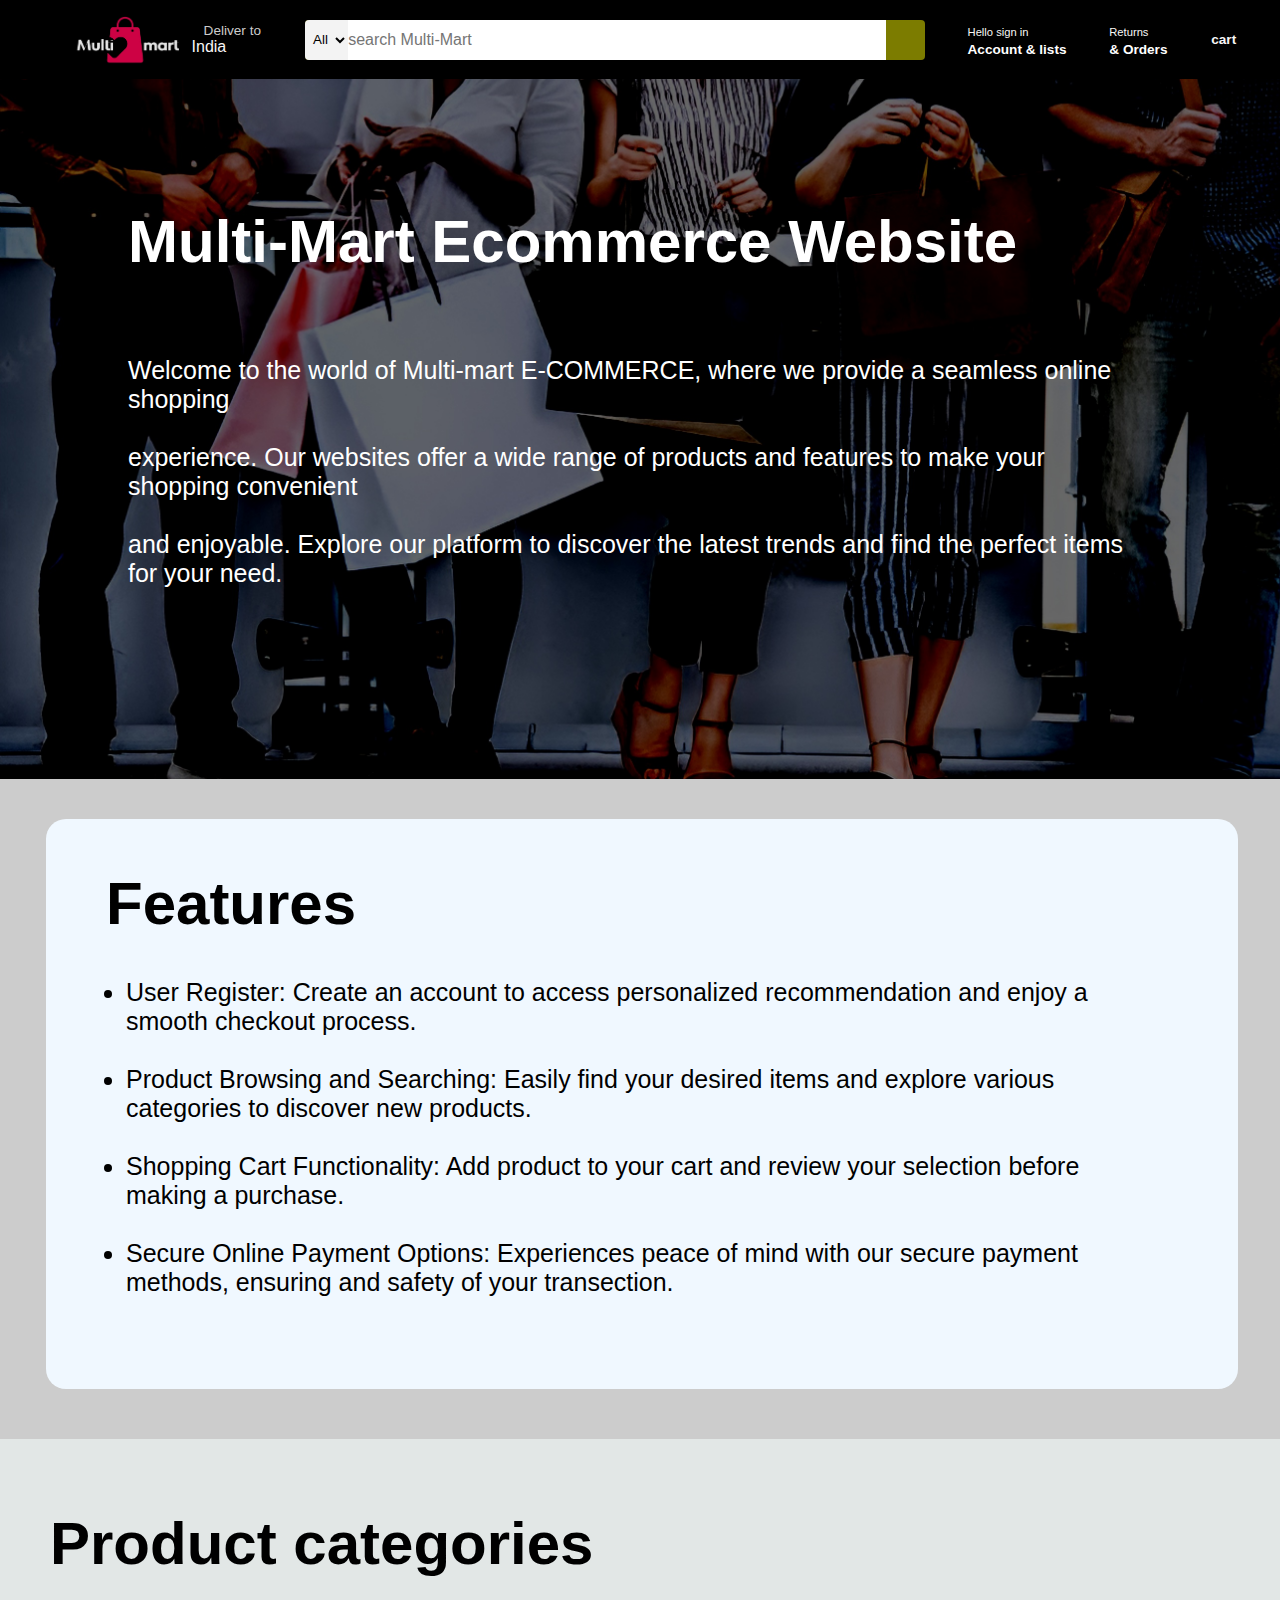
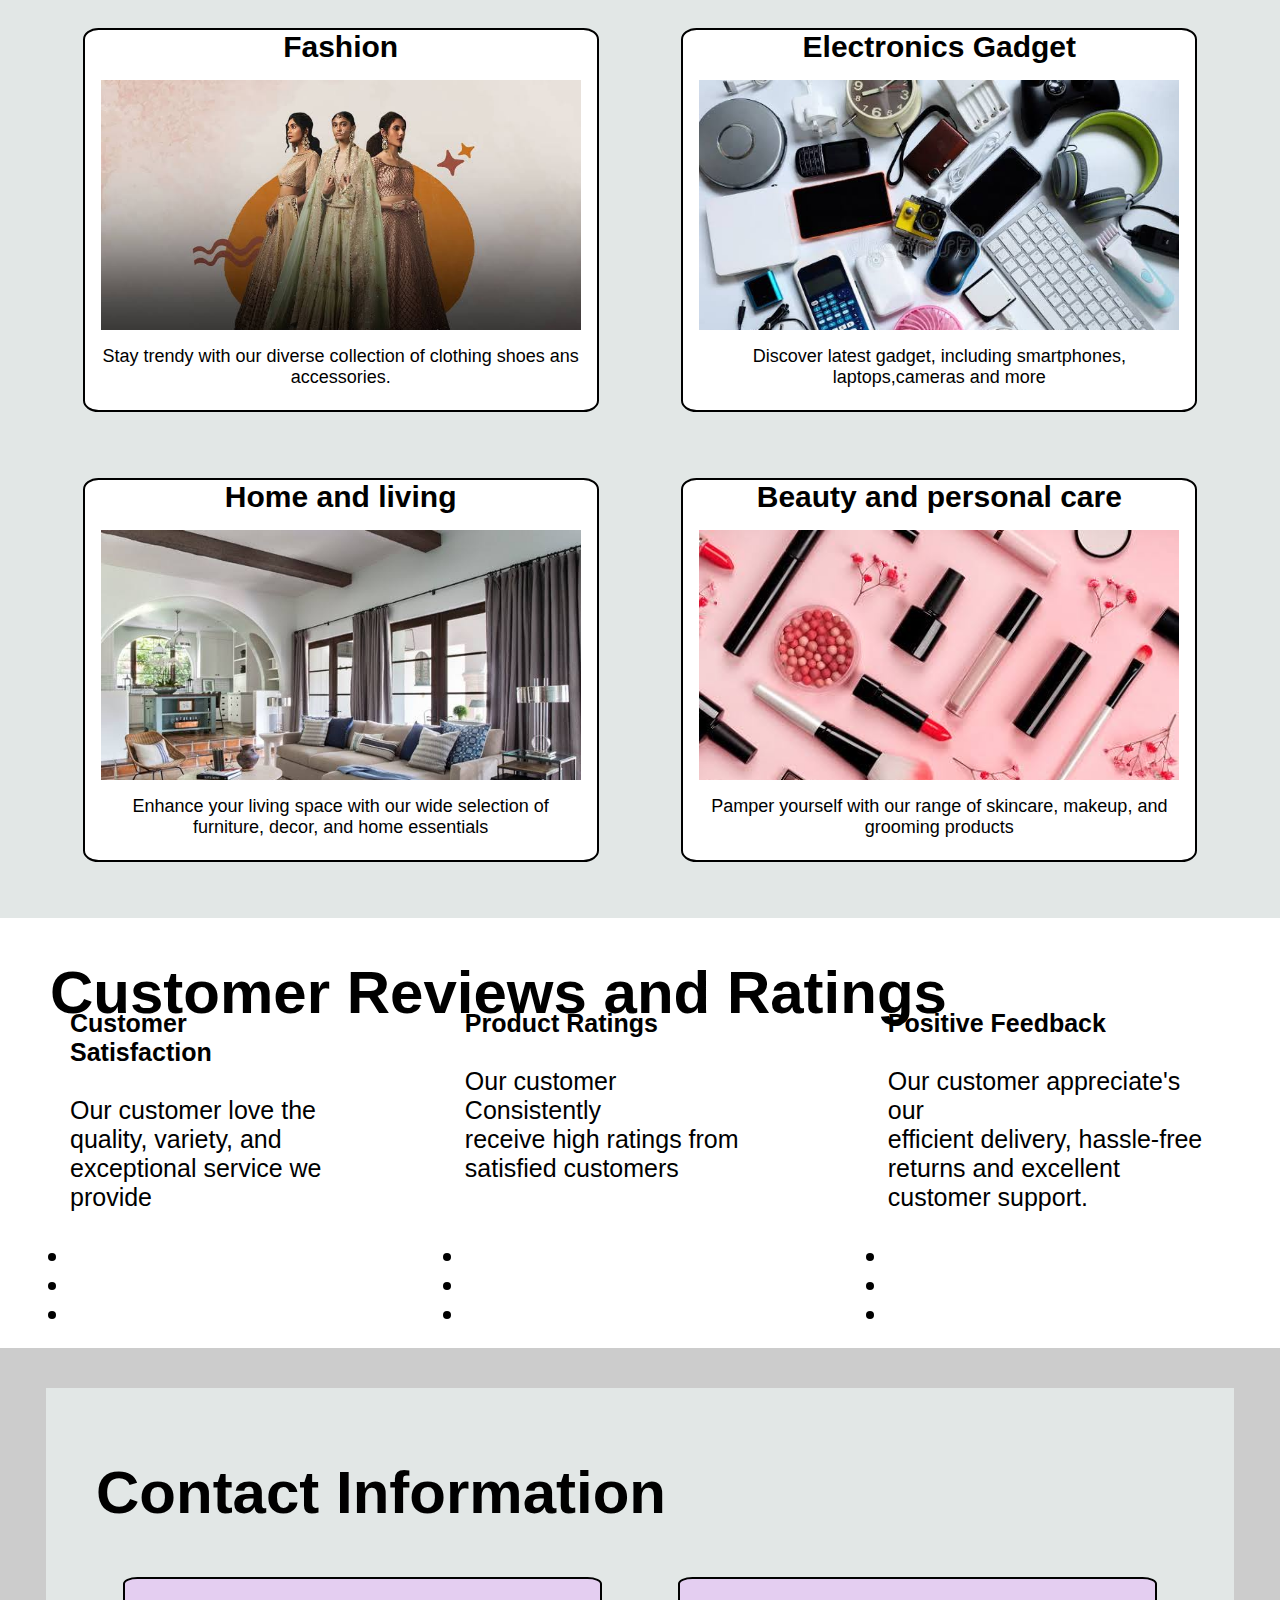
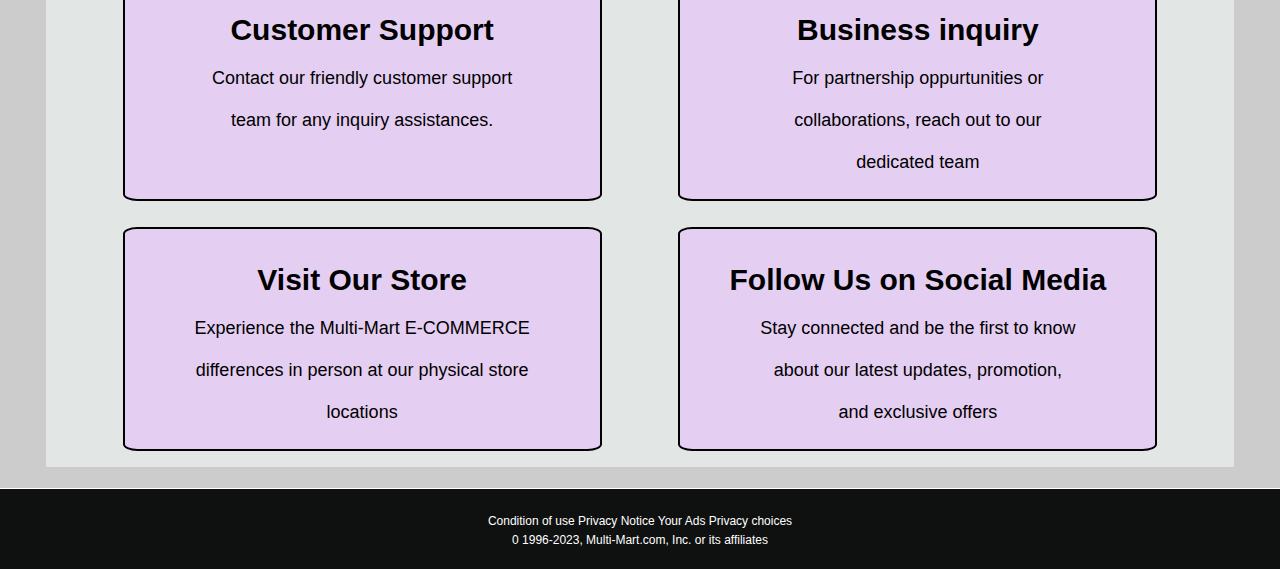
<file: index.html>
<!DOCTYPE html>
<html lang="en">
<head>
    <meta charset="UTF-8">
    <meta name="viewport" content="width=device-width, initial-scale=1.0">
    <title>Multi-Mart E-COMMERCE</title>
    <link rel="stylesheet" href="https://cdnjs.cloudflare.com/ajax/libs/font-awesome/6.4.2/css/all.min.css" integrity="sha512-z3gLpd7yknf1YoNbCzqRKc4qyor8gaKU1qmn+CShxbuBusANI9QpRohGBreCFkKxLhei6S9CQXFEbbKuqLg0DA==" crossorigin="anonymous" referrerpolicy="no-referrer" />
    <link rel="stylesheet" href="style.css">
</head>
<body>
        <div class="navbar">
            <div class="nav-logo border">
                <div class="logo"></div>        
            </div>    
           <div class="nav-address border">
               <p class="add-first">Deliver to</p>
                 <div class="add-icon">
                     <i class="fa-solid fa-location-dot"></i>
                     <p class="add-second">India</p>
                  </div>
           </div>
            <div class="nav-search">
                <select class="search-select">
                    <option>All</option>
                </select>
                <input placeholder="search Multi-Mart" class="search-input">
                <div class="search-icon">
                    <i class="fa-solid fa-magnifying-glass"></i>
                </div>
            </div>
            <div class="nav-signin-border">
                <p><a href="account.html" class="none"><span>Hello sign in</span></a></p>
                <p><a href="account.html" class="nav-second">Account & lists</a></p>
            </div>
            <div class="nav-return-border">
                <p><a href="account.html" class="none"><span >Returns</span></a></p>
                <p ><a href="account.html" class="nav-second">& Orders</a></p>
            </div>
            <div class="nav-cart border">
                <i class="fa-solid fa-cart-shopping"></i>
                cart
            </div>
        </div>
        <section class="img1">
            <div class="text">
                <span class="textbg">
                   <h4>Multi-Mart Ecommerce Website</h4>
                   <p class="para">Welcome to the world of Multi-mart E-COMMERCE, where we provide a seamless online shopping <br> <br>experience. Our websites offer a wide range of products and features to make your shopping convenient <br> <br>and enjoyable. Explore our platform to discover the latest trends and find the perfect items for your need. </p>
                </span>
            </div>
        </section>
        <div class="outerdiv">
            <div class="innerdiv">
                <h2 class="feature">Features</h2>
                <ul>
                    <li>
                        User Register: Create an account to access personalized recommendation and enjoy a smooth checkout process.
                    </li> <br>
                    <li>
                        Product Browsing and Searching: Easily find your desired items and explore various categories to discover new products. 
                    </li><br>
                    <li>
                        Shopping Cart Functionality: Add product to your cart and review your selection before making a purchase.
                    </li><br>
                    <li>
                        Secure Online Payment Options: Experiences peace of mind with our secure payment methods, ensuring and safety of your transection.
                    </li>
                </ul>
            </div>
        </div>
        <div class="productcategories">
                <h2>Product categories</h2>  
            </div>
        <div class="shop-section">
            <div class="box1 box">
                <div class="box-content">
                     <h3>Fashion</h3>
                     <div class="box-img" style="background-image: url('fashion.jpeg');"></div>
                     <p>Stay trendy with our diverse collection of clothing shoes ans accessories.</p>
                </div>
            </div>
            <div class="box2 box">
                <div class="box-content">
                    <h3>Electronics Gadget</h3>
                    <div class="box-img" style="background-image: url('electronics.jpeg');"></div>
                    <p>Discover latest gadget, including smartphones, laptops,cameras and more</p>
               </div>
            </div>
            <div class="box3 box">
                <div class="box-content">
                    <h3>Home and living</h3>
                    <div class="box-img" style="background-image: url('furniture.jpeg');"></div>
                    <p>Enhance your living space with our wide selection of furniture, decor, and home essentials</p>
               </div>
            </div>
            <div class="box4 box">
                <div class="box-content">
                    <h3>Beauty and personal care</h3>
                    <div class="box-img" style="background-image: url('makeup.jpeg');"></div>
                    <p>Pamper yourself with our range of skincare, makeup, and grooming products</p>
               </div>
            </div>
        </div>
        <div class="reviewsdiv">
            <h2 class="customer-review">Customer Reviews and Ratings</h2>
         </div>
         <div class="footer">
            <ul>
                <h4> <br>
                    Customer Satisfaction <br> <br></h4> 
                <p>Our customer love the <br>quality, variety, and <br> exceptional service we  <br>provide</p> 
                <br><li><i class="fa-solid fa-star"><i class="fa-solid fa-star"></i><i class="fa-solid fa-star"></i><i class="fa-solid fa-star"></i><i class="fa-solid fa-star"></i></i></i></li>
                <li><i class="fa-solid fa-star"><i class="fa-solid fa-star"></i><i class="fa-solid fa-star"></i><i class="fa-solid fa-star"></i><i class="fa-solid fa-star"></i></i></li>
                <li><i class="fa-solid fa-star"><i class="fa-solid fa-star"></i><i class="fa-solid fa-star"></i><i class="fa-solid fa-star"></i><i class="fa-solid fa-star"></i></i></li><br><br>
            </ul>
            <ul>
                <h4> 
                    <br>Product Ratings <br> <br></h4>
                <p>Our customer Consistently <br> receive high ratings from <br>satisfied customers
                <br><br></p> <br>
                <li><i class="fa-solid fa-star"><i class="fa-solid fa-star"></i><i class="fa-solid fa-star"></i><i class="fa-solid fa-star"></i><i class="fa-solid fa-star"></i></i></li>
                <li><i class="fa-solid fa-star"><i class="fa-solid fa-star"></i><i class="fa-solid fa-star"></i><i class="fa-solid fa-star"></i><i class="fa-solid fa-star"></i></i></li>
                <li><i class="fa-solid fa-star"><i class="fa-solid fa-star"></i><i class="fa-solid fa-star"></i><i class="fa-solid fa-star"></i><i class="fa-solid fa-star"></i></i></li><br><br>
            </ul>
            <ul>
                <h4>
                     <br>Positive Feedback <br> <br></h4>
                <p>Our customer appreciate's our <br> efficient delivery, hassle-free <br>returns and excellent <br>customer support.</p> <br>
                <li><i class="fa-solid fa-star"><i class="fa-solid fa-star"></i><i class="fa-solid fa-star"></i><i class="fa-solid fa-star"></i><i class="fa-solid fa-star"></i></i></li>
                <li><i class="fa-solid fa-star"><i class="fa-solid fa-star"></i><i class="fa-solid fa-star"></i><i class="fa-solid fa-star"></i><i class="fa-solid fa-star"></i></i></li>
                <li><i class="fa-solid fa-star"><i class="fa-solid fa-star"></i><i class="fa-solid fa-star"></i><i class="fa-solid fa-star"></i><i class="fa-solid fa-star"></i></i></li><br><br>
            </ul>
         </div>
         <div class="outerouter">
         <div class="productcategories">
            <h2>Contact Information</h2>  
        </div>
        
    <div class="box-section">
        <div class="box-contact">
            <div class="box-content">
                 <h3> <br>Customer Support</h3>
                 <div class="box-color"></div>
                 <p> <br>Contact our friendly customer support <br> <br> team for any inquiry assistances.</p>
            </div>
        </div>
        
        <div class="box-contact">
            <div class="box-content">
                <h3> <br>Business inquiry</h3>
                <div class="box-color"></div>
                <p><br> For partnership oppurtunities or <br><br> collaborations, reach out to our <br><br>dedicated team</p>
           </div>
        </div>
        <div class="box-contact">
            <div class="box-content">
                <h3> <br>Visit Our Store</h3>
                <div class="box-color"></div>
                <p> <br>Experience the Multi-Mart E-COMMERCE <br><br> differences in person at our physical store <br><br>locations</p>
            </div>
        </div>
        <div class="box-contact">
            <div class="box-content">
                <h3> <br>Follow Us on Social Media</h3>
                <div class="box-color"></div>
                <p><br> Stay connected and be the first to know <br> <br> about our latest updates, promotion, <br><br>and exclusive offers</p>
           </div>
        </div>
    </div>
    </div>
    <div class="foot-panel4">
        <div class="pages">
            <a>Condition of use</a>
            <a>Privacy Notice</a>
            <a>Your Ads Privacy choices</a>
        </div>
        <div class="copyright">
            0 1996-2023, Multi-Mart.com, Inc. or its affiliates
        </div>
    </div>



</body>
</html>
</file>
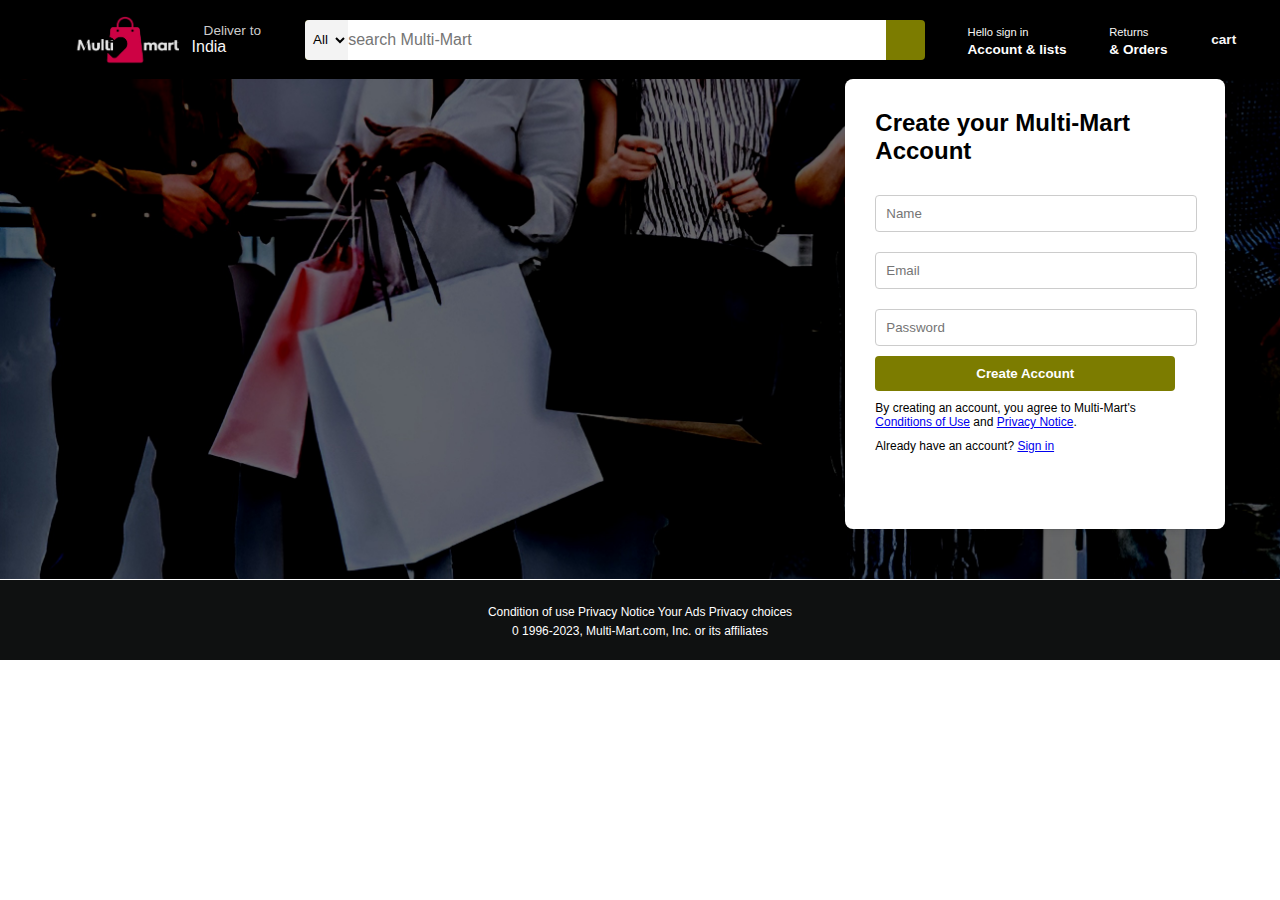
<file: account.html>
<!DOCTYPE html>
<html lang="en">
<head>
    <meta charset="UTF-8">
    <meta name="viewport" content="width=device-width, initial-scale=1.0">
    <title>Login and Register Dashboard</title>
    <link rel="stylesheet" href="account.css">
</head>
<body>
    <div class="navbar">
        <div class="nav-logo border">
            <div class="logo"></div>        
        </div>    
       <div class="nav-address border">
           <p class="add-first">Deliver to</p>
             <div class="add-icon">
                 <i class="fa-solid fa-location-dot"></i>
                 <p class="add-second">India</p>
              </div>
       </div>
        <div class="nav-search">
            <select class="search-select">
                <option>All</option>
            </select>
            <input placeholder="search Multi-Mart" class="search-input">
            <div class="search-icon">
                <i class="fa-solid fa-magnifying-glass"></i>
            </div>
        </div>
        <div class="nav-signin-border">
            <p><a href="account.html" class="none"><span>Hello sign in</span></a></p>
            <p><a href="account.html" class="nav-second">Account & lists</a></p>
        </div>
        <div class="nav-return-border">
            <p><a href="account.html" class="none"><span >Returns</span></a></p>
            <p ><a href="account.html" class="nav-second">& Orders</a></p>
        </div>
        <div class="nav-cart border">
            <i class="fa-solid fa-cart-shopping"></i>
            cart
        </div>
    </div>
    <section class="img1">
        <div class="text">
           <div class="outercontainer">
        <div class="signup-container">
          <form class="signup-form">
              <h2>Create your Multi-Mart Account</h2>
              <input type="text" placeholder="Name" required>
              <input type="email" placeholder="Email" required>
              <input type="password" placeholder="Password" required>
              <button type="submit">Create Account</button>
              <p>By creating an account, you agree to Multi-Mart's <a href="#">Conditions of Use</a> and <a href="#">Privacy Notice</a>.</p>
              <p>Already have an account? <a href="#">Sign in</a></p>
          </form>
        </div>
    </div>
        </div>
    </section>
    <div class="foot-panel4">
        <div class="pages">
            <a>Condition of use</a>
            <a>Privacy Notice</a>
            <a>Your Ads Privacy choices</a>
        </div>
        <div class="copyright">
            0 1996-2023, Multi-Mart.com, Inc. or its affiliates
        </div>
    </div>
    
   
</body>
</html>
</file>
<file: style.css>
*{
    margin: 0;
    padding: 0;
    font-family: arial;
    border: border-box;
}
.navbar{
    height: 79px;
    background-color: rgb(0, 0, 0);
    color: rgb(248, 246, 246);
    display: flex;
    align-items: center;
    justify-content: space-evenly;
}
.nav-logo{
    height: 50px;
    width: 100px;

}
.logo{
    background-image: url("IMG_20230913_143725-removebg-preview.png");
    background-size: cover;
    height: 50px;
    width: 135px;
   /* height:60px;
    width: 150px;*/
}
.border{
    border: 1px solid transparent;
}
.border:hover{
    border: 1.5px solid white;
}
/* box2 */
.add-first{
   color: #cccccc;
   font-size: 0.85rem;
   margin-left: 15px;

}
.add-second{
    font-size: 1rem;
    margin-left: 3px;

}
.add-icon{
    display: flex;
    align-items: center;
}
.nav-search{
    display: flex;
    justify-content: space-evenly;
    background-color: rgb(124, 124, 0);
    height: 40px;
    width: 620px;
    border-radius: 4px;
}
.search-select{
    background-color: #f3f3f3;
    width: 50px;
    text-align: center;
    border-top-left-radius: 4px;
    border-bottom-left-radius: 4px;
    border: none;
}
.search-input{
    width: 100%;
    font-size: 1rem;
    border: none;
}
.search-icon{
    width: 45px;
    display: flex;
    justify-content: center;
    align-items: center;
    font-size: 1.2rem;
    border-top-right-radius: 4px;
    border-bottom-right-radius: 4px;
    color: #0f1111;
}
.nav-search:hover{
    border: 2px solid orange;
}
.account-page{
    background-color: #000000;
}
.none{
    font-size: 0.7rem;
    color: rgb(248, 248, 246);
    text-decoration: none;
    
}
.nav-second{
    font-size: 0.85rem;
    font-weight: 700;
    color: rgb(255, 255, 255);
    text-decoration: none;
}
.nav-cart{
     font-size: 30px;
     
}
.nav-cart{
    font-size: 0.85rem;
    font-weight: 700;
    

}
.img1{
    background-image: url(images111.jpg);
    background-size: cover;
    background-repeat: no-repeat;
    height:700px;
    /*display: flex;
    justify-content: center;
    align-items: center;*/
    background-attachment: fixed;
    

}
.text{
    /*display: flex;
    justify-content: center;
    align-items: center;
    background-color: #666;*/
    color: rgb(255, 255, 255);
    font-weight: 400;
    font-size: 60px;
    border-radius: 10PX;
    padding: 10%;
    
}
.para{
    padding: 80px 0px ;
    font-weight: 200;
    font-size: 25px;
    font-family: sans-serif;
}
.outerdiv{
    height: 620px;
    background-color: #cccccc;
    padding-top: 40px;
    padding-left: 46px;
    

}
.innerdiv{
    padding: 10px ;
    padding-top: 10px;
    height: 550px;
    width: 95%;
    background-color: aliceblue;
    border-radius: 20px;
}
h2{
    color: #000000;
    padding-top: 40px;
    padding-left: 50px;
    padding-bottom: 40px;
    
    font-size: 60px;
}
ul{
    font-size: 25px;
    padding-left: 70px;
    padding-right: 70px;
}
.shop-section{
    height: 900px;
    display: flex;
    flex-wrap: wrap;
    justify-content: space-evenly;
    text-align: center; 
    background-color: #e2e7e6;
}
.productcategories{
    padding-top: 30px;
    margin-bottom: 0px;
    font-size: 60px;
    background-color: #e2e7e6;
    
}
.box{
    height: 380px;
    width: 40%;
    border: 2px solid black;
    background-color: white;
    padding: 20px 0 px 15px;
    margin-top: 10px;
    border-radius: 3%;
}
.box-img{
    height: 250px;
    background-size: cover;
    background-repeat: no-repeat;
    margin-top: 1rem;
    margin-bottom: 1rem;
}
.box-content{
    margin-left: 1rem;
    margin-right: 1rem;

}
h3{
    font-size:30px ;
}
.box-content p{
    font-size: 18px;
    color:#000000;
    
}
.reviewsdiv{
    height: 100px;
}
.customer-review{ 
    font-size: 60px;
    
}
.footer{
    height: 330px;
    display: flex;
    justify-content: center;
    align-items: center;
    
}
.outerouter{
    background-color: #cccccc;
    height: 700px ;
    padding-top: 40px;
    padding-left: 46px;
    padding-right: 46px;
}
.box-section{
    height: 500px;
    display: flex;
    flex-wrap: wrap;
    justify-content: space-evenly;
    text-align: center; 
    background-color: #e2e7e6;
}
.box-contact{
    height: 220px;
    width: 40%;
    border: 2px solid black;
    background-color: rgb(228, 206, 241);
    padding: 20px 0 px 15px;
    margin-top: 10px;
    border-radius: 3%;
    font-size: 80px;
}
.foot-panel4{
    background-color: #0f1111;
    border-top: 0.5px solid white;
    color: white;
    height: 80px;
    /*display: flex;
    justify-content: center;
    align-items: center;*/


}
.pages{
    font-size: 0.75rem;
    text-align: center;
    padding-top: 25px;
}
.copyright{
    font-size: 0.75em;
    text-align: center;
    padding-top: 5px;
}
</file>
<file: account.css>
body {
    font-family: Arial, sans-serif;
   
    /*background-color: rgb(124, 124, 86);*/
}
*{
    margin: 0;
    padding: 0;
    font-family: arial;
    border: border-box;
}
.navbar{
    height: 79px;
    background-color: rgb(0, 0, 0);
    color: rgb(248, 246, 246);
    display: flex;
    align-items: center;
    justify-content: space-evenly;
    margin-bottom: 0%;
}
.nav-logo{
    height: 50px;
    width: 100px;

}
.logo{
    background-image: url("IMG_20230913_143725-removebg-preview.png");
    background-size: cover;
    height: 50px;
    width: 135px;
   /* height:60px;
    width: 150px;*/
}
.border{
    border: 1px solid transparent;
}
.border:hover{
    border: 1.5px solid white;
}
/* box2 */
.add-first{
   color: #cccccc;
   font-size: 0.85rem;
   margin-left: 15px;

}
.add-second{
    font-size: 1rem;
    margin-left: 3px;

}
.add-icon{
    display: flex;
    align-items: center;
}
.nav-search{
    display: flex;
    justify-content: space-evenly;
    background-color: rgb(124, 124, 0);
    height: 40px;
    width: 620px;
    border-radius: 4px;
}
.search-select{
    background-color: #f3f3f3;
    width: 50px;
    text-align: center;
    border-top-left-radius: 4px;
    border-bottom-left-radius: 4px;
    border: none;
}
.search-input{
    width: 100%;
    font-size: 1rem;
    border: none;
}
.search-icon{
    width: 45px;
    display: flex;
    justify-content: center;
    align-items: center;
    font-size: 1.2rem;
    border-top-right-radius: 4px;
    border-bottom-right-radius: 4px;
    color: #0f1111;
}
.nav-search:hover{
    border: 2px solid orange;
}
.account-page{
    background-color: #000000;
}
.none{
    font-size: 0.7rem;
    color: rgb(248, 248, 246);
    text-decoration: none;
    
}
.nav-second{
    font-size: 0.85rem;
    font-weight: 700;
    color: rgb(255, 255, 255);
    text-decoration: none;
}
.nav-cart{
     font-size: 30px;

}
.nav-cart{
    font-size: 0.85rem;
    font-weight: 700;

}
.img1{
    margin-top: 0%;
    background-image: url(images111.jpg);
    background-size: cover;
    background-repeat: no-repeat;
    height:500px;
    background-attachment: fixed;
    
 }   
.outercontainer{
    padding-left: 66%;
}

.signup-container {
    background-color: #fff;
    border-radius: 8px;
    width: 350px;
    height: 390px;
    display: flex;
    justify-content: center;
    box-shadow: 0 0 10px rgba(0, 0, 0, 0.1);
    padding: 30px;
    padding-left: 0.5px;
    
}

.signup-form {
    max-width: 300px;
    margin: 0 auto;
    margin-right: 20px;
}

.signup-form h2 {
    font-size: 24px;
    margin: 0 0 20px;
}

.signup-form input {
    width: 100%;
    padding: 10px;
    margin: 10px 0;
    border: 1px solid #ccc;
    border-radius: 4px;
}

.signup-form button {
    width: 100%;
    padding: 10px;
    background-color: rgb(124, 124, 0);
    border: none;
    color: #fff;
    font-weight: bold;
    border-radius: 4px;
    cursor: pointer;
}

.signup-form button:hover {
    background-color: #ff8c00;
}

.signup-form p {
    font-size: 12px;
    margin: 10px 0;
}
.foot-panel4{
    background-color: #0f1111;
    border-top: 0.5px solid white;
    color: white;
    height: 80px;
    /*display: flex;
    justify-content: center;
    align-items: center;*/


}
.pages{
    font-size: 0.75rem;
    text-align: center;
    padding-top: 25px;
}
.copyright{
    font-size: 0.75em;
    text-align: center;
    padding-top: 5px;
}
</file>
